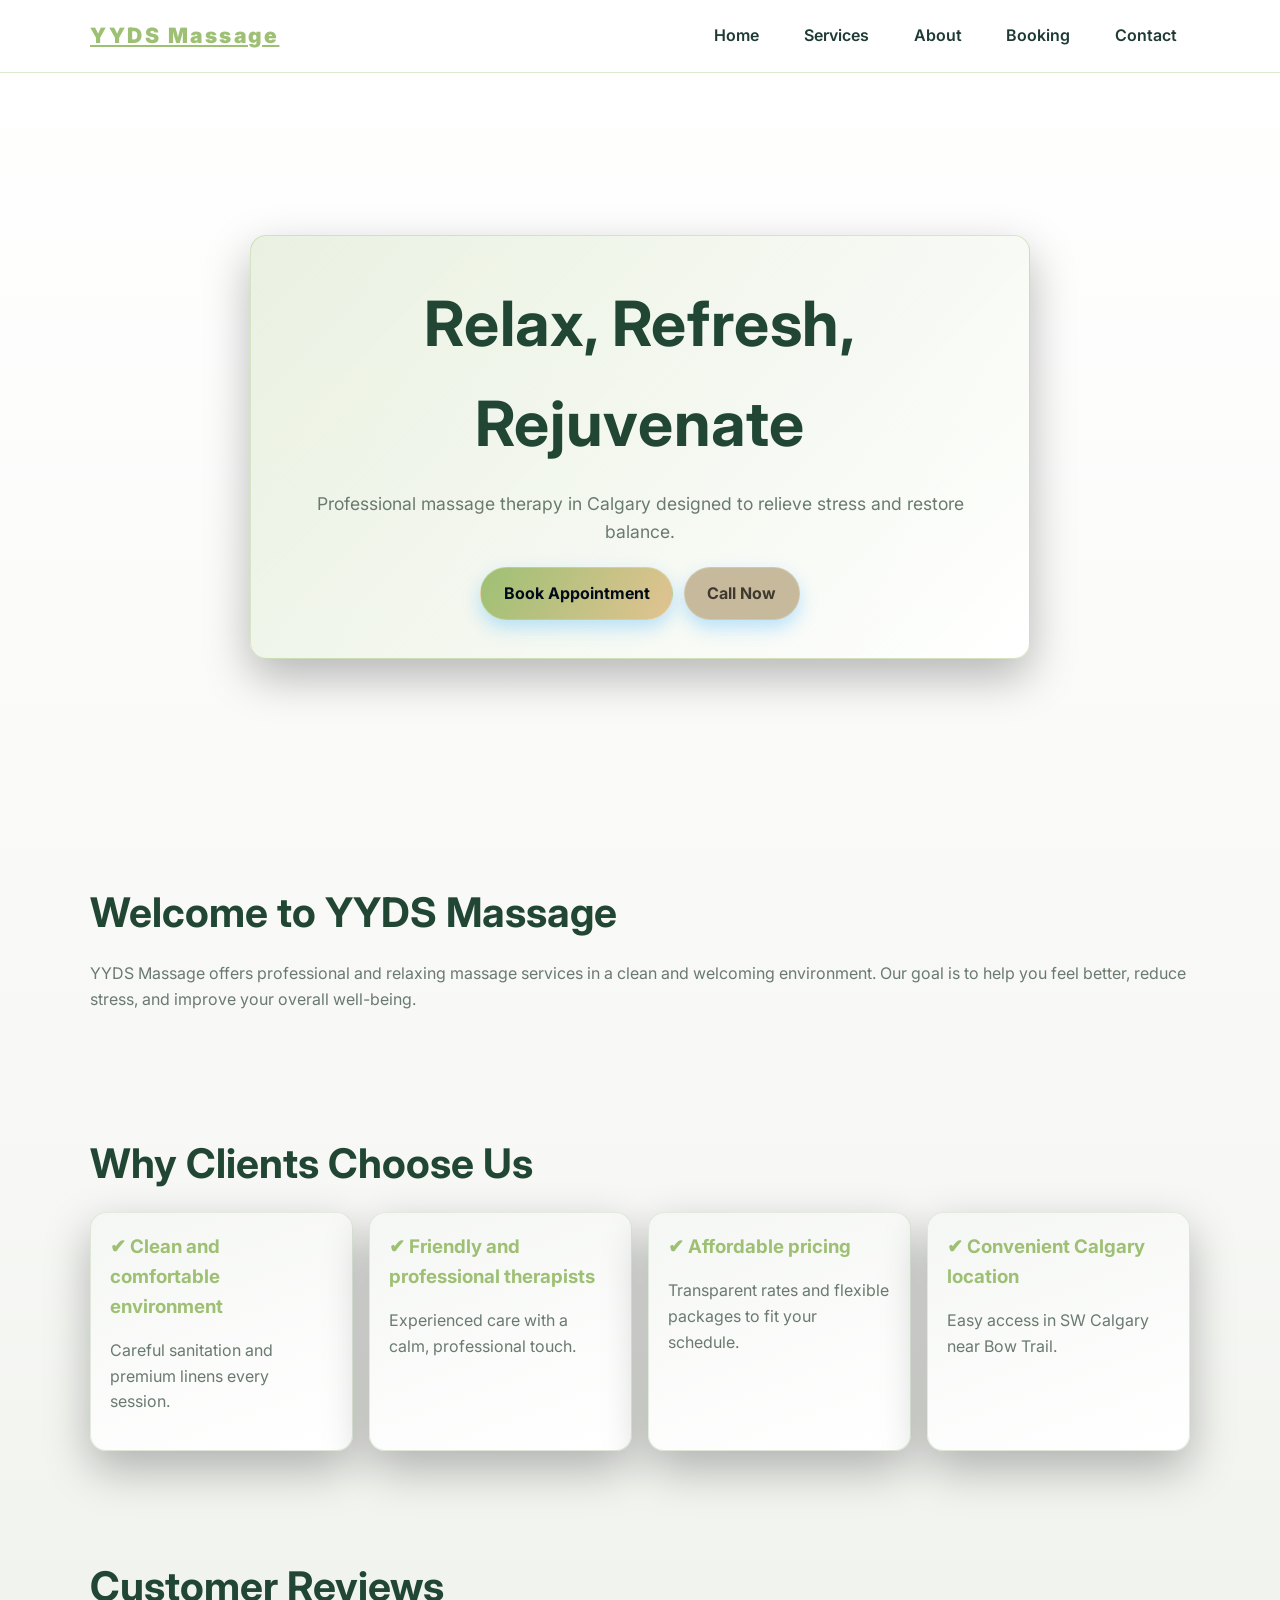
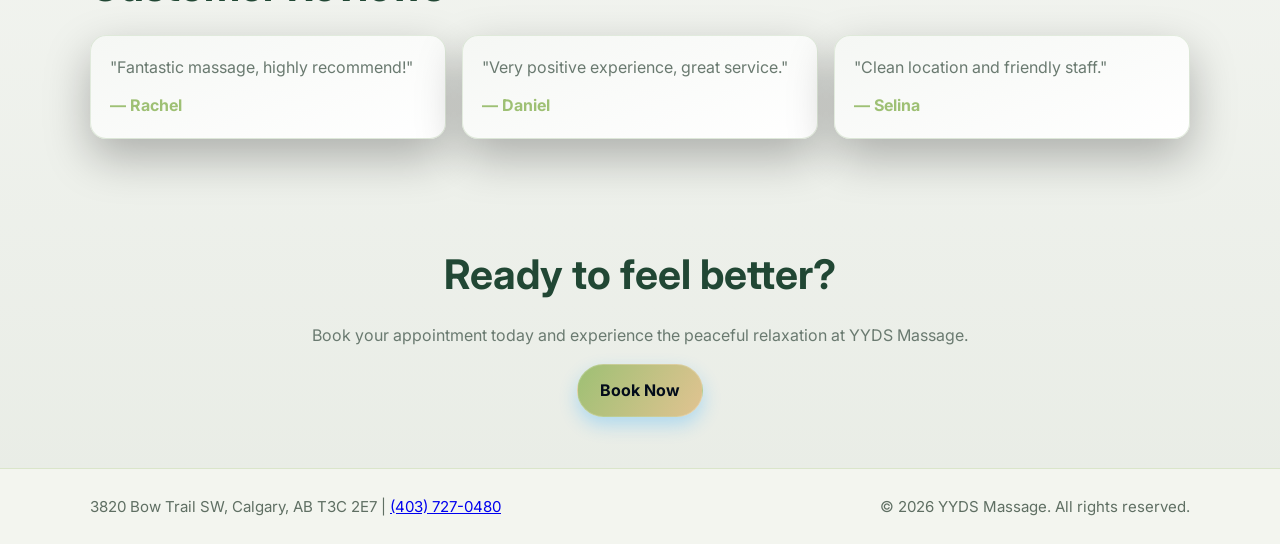
<file: index.html>
<!doctype html>
<html lang="en">
<head>
  <meta charset="UTF-8">
  <meta name="viewport" content="width=device-width, initial-scale=1.0">
  <title>YYDS Massage Calgary | Relaxing Massage Therapy</title>
  <meta name="description" content="Professional massage therapy in Calgary. Relax, refresh, and feel your best with YYDS Massage.">
  <link rel="preconnect" href="https://fonts.googleapis.com">
  <link rel="preconnect" href="https://fonts.gstatic.com" crossorigin>
  <link href="https://fonts.googleapis.com/css2?family=Inter:wght@400;500;600;700;800&display=swap" rel="stylesheet">
  <link rel="stylesheet" href="style.css">
</head>
<body>
  <header class="header">
    <div class="container navbar">
      <a href="index.html" class="brand">YYDS Massage</a>
      <button class="menu-toggle" aria-label="Toggle menu">☰</button>
      <nav class="nav-links">
        <a href="index.html">Home</a>
        <a href="services.html">Services</a>
        <a href="about.html">About</a>
        <a href="booking.html">Booking</a>
        <a href="contact.html">Contact</a>
      </nav>
    </div>
  </header>

  <main>
    <section class="hero" id="home">
      <div class="hero-content">
        <h1>Relax, Refresh, Rejuvenate</h1>
        <p>Professional massage therapy in Calgary designed to relieve stress and restore balance.</p>
        <div style="display:flex; flex-wrap:wrap; gap:0.7rem; justify-content:center;">
          <a href="booking.html" class="btn">Book Appointment</a>
          <a href="tel:+14037270480" class="btn" style="background:#c7b99c; color:#3f392f;">Call Now</a>
        </div>
      </div>
    </section>

    <section class="section" id="intro">
      <div class="container fade-in">
        <h2>Welcome to YYDS Massage</h2>
        <p>YYDS Massage offers professional and relaxing massage services in a clean and welcoming environment. Our goal is to help you feel better, reduce stress, and improve your overall well-being.</p>
      </div>
    </section>

    <section class="section" id="features">
      <div class="container">
        <h2>Why Clients Choose Us</h2>
        <div class="features fade-in delay-1">
          <div class="card"><h3>✔ Clean and comfortable environment</h3><p>Careful sanitation and premium linens every session.</p></div>
          <div class="card"><h3>✔ Friendly and professional therapists</h3><p>Experienced care with a calm, professional touch.</p></div>
          <div class="card"><h3>✔ Affordable pricing</h3><p>Transparent rates and flexible packages to fit your schedule.</p></div>
          <div class="card"><h3>✔ Convenient Calgary location</h3><p>Easy access in SW Calgary near Bow Trail.</p></div>
        </div>
      </div>
    </section>

    <section class="section" id="testimonials">
      <div class="container">
        <h2>Customer Reviews</h2>
        <div class="reviews fade-in delay-2">
          <div class="review"><p>"Fantastic massage, highly recommend!"</p><strong>— Rachel</strong></div>
          <div class="review"><p>"Very positive experience, great service."</p><strong>— Daniel</strong></div>
          <div class="review"><p>"Clean location and friendly staff."</p><strong>— Selina</strong></div>
        </div>
      </div>
    </section>

    <section class="section" id="call-to-action">
      <div class="container" style="text-align:center;">
        <h2>Ready to feel better?</h2>
        <p>Book your appointment today and experience the peaceful relaxation at YYDS Massage.</p>
        <a href="booking.html" class="btn book-cta">Book Now</a>
      </div>
    </section>
  </main>

  <footer class="footer">
    <div class="container">
      <p>3820 Bow Trail SW, Calgary, AB T3C 2E7 | <a href="tel:+14037270480">(403) 727-0480</a></p>
      <p>© 2026 YYDS Massage. All rights reserved.</p>
    </div>
  </footer>

  <script src="script.js"></script>
</body>
</html>
</file>
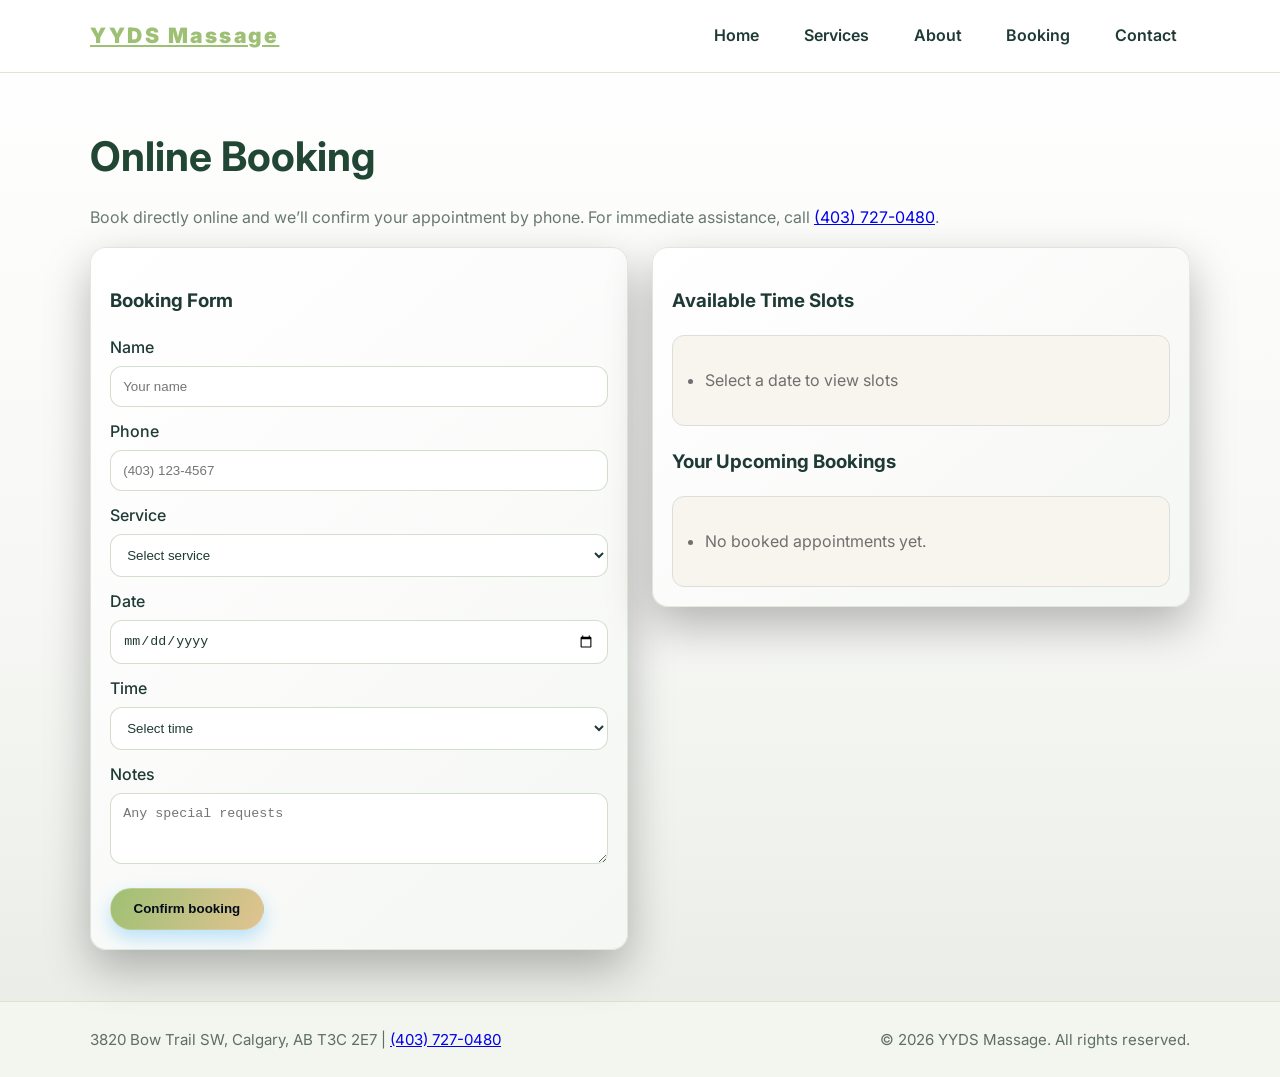
<file: booking.html>
<!doctype html>
<html lang="en">
<head>
  <meta charset="UTF-8">
  <meta name="viewport" content="width=device-width, initial-scale=1.0">
  <title>Booking | YYDS Massage Calgary</title>
  <meta name="description" content="Booking information for YYDS Massage: book online or call for appointments in Calgary.">
  <link rel="preconnect" href="https://fonts.googleapis.com">
  <link rel="preconnect" href="https://fonts.gstatic.com" crossorigin>
  <link href="https://fonts.googleapis.com/css2?family=Inter:wght@400;500;600;700;800&display=swap" rel="stylesheet">
  <link rel="stylesheet" href="style.css">
</head>
<body>
  <header class="header">
    <div class="container navbar">
      <a href="index.html" class="brand">YYDS Massage</a>
      <button class="menu-toggle" aria-label="Toggle menu">☰</button>
      <nav class="nav-links">
        <a href="index.html">Home</a>
        <a href="services.html">Services</a>
        <a href="about.html">About</a>
        <a href="booking.html">Booking</a>
        <a href="contact.html">Contact</a>
      </nav>
    </div>
  </header>

  <main>
    <section class="section">
      <div class="container">
        <h2>Online Booking</h2>
        <p>Book directly online and we’ll confirm your appointment by phone. For immediate assistance, call <a href="tel:+14037270480">(403) 727-0480</a>.</p>

        <div class="grid-two" style="align-items:start; gap: 1.5rem;">
          <div class="form fade-in">
            <h3>Booking Form</h3>
            <div id="bookingMessage" style="margin-bottom:1rem; color:#2a6a44;"></div>
            <form id="bookingForm">
              <label>Name <input id="nameInput" type="text" placeholder="Your name" required></label>
              <label>Phone <input id="phoneInput" type="tel" placeholder="(403) 123-4567" required></label>
              <label>Service
                <select id="serviceInput" required>
                  <option value="">Select service</option>
                  <option>Full Body Massage</option>
                  <option>Relaxation Massage</option>
                  <option>Deep Tissue Massage</option>
                  <option>Stress Relief Massage</option>
                </select>
              </label>
              <label>Date <input id="dateInput" type="date" required></label>
              <label>Time
                <select id="timeInput" required>
                  <option value="">Select time</option>
                  <option>10:00</option>
                  <option>11:30</option>
                  <option>13:00</option>
                  <option>14:30</option>
                  <option>16:00</option>
                  <option>18:00</option>
                  <option>20:00</option>
                </select>
              </label>
              <label>Notes <textarea id="notesInput" rows="3" placeholder="Any special requests"></textarea></label>
              <button type="submit" class="btn">Confirm booking</button>
            </form>
          </div>

          <div class="form fade-in delay-1">
            <h3>Available Time Slots</h3>
            <div style="background:#f8f5ee; border:1px solid #ddd; border-radius: 12px; padding: 1rem;">
              <ul id="slotList" style="padding-left:1rem; color:#6f6f6f;"></ul>
            </div>

            <h3 style="margin-top:1.3rem;">Your Upcoming Bookings</h3>
            <div style="background:#f8f5ee; border:1px solid #ddd; border-radius: 12px; padding: 1rem;">
              <ul id="bookingsList" style="padding-left:1rem; color:#6f6f6f;"></ul>
            </div>
          </div>
        </div>
      </div>
    </section>
  </main>

  <footer class="footer">
    <div class="container">
      <p>3820 Bow Trail SW, Calgary, AB T3C 2E7 | <a href="tel:+14037270480">(403) 727-0480</a></p>
      <p>© 2026 YYDS Massage. All rights reserved.</p>
    </div>
  </footer>

  <script src="script.js"></script>
</body>
</html>
</file>
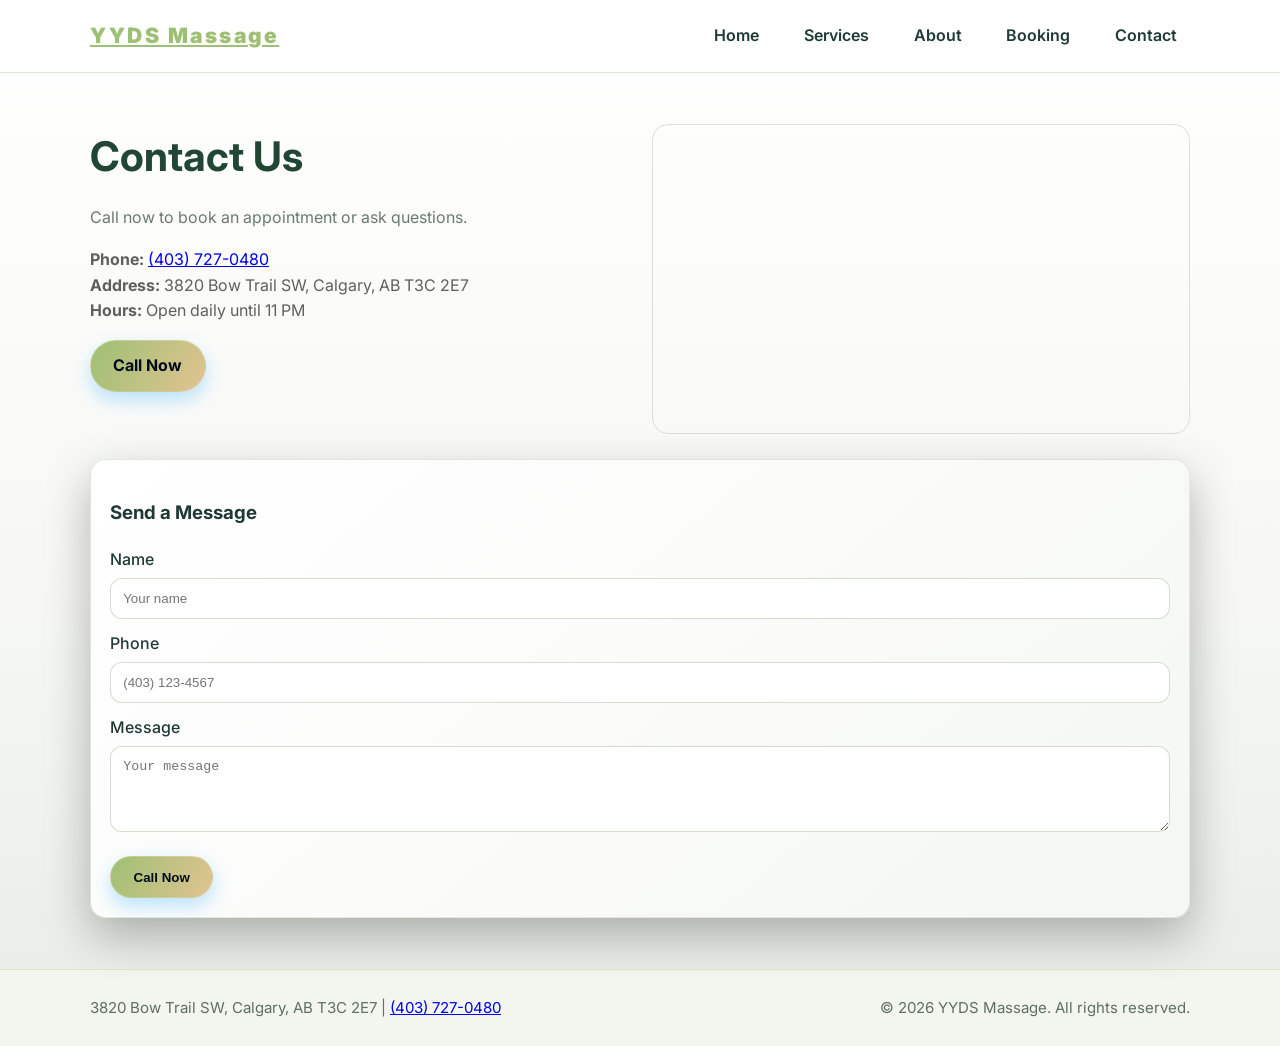
<file: contact.html>
<!doctype html>
<html lang="en">
<head>
  <meta charset="UTF-8">
  <meta name="viewport" content="width=device-width, initial-scale=1.0">
  <title>Contact | YYDS Massage Calgary</title>
  <meta name="description" content="Contact YYDS Massage in Calgary for massage, wellness, and relaxation.">
  <link rel="preconnect" href="https://fonts.googleapis.com">
  <link rel="preconnect" href="https://fonts.gstatic.com" crossorigin>
  <link href="https://fonts.googleapis.com/css2?family=Inter:wght@400;500;600;700;800&display=swap" rel="stylesheet">
  <link rel="stylesheet" href="style.css">
</head>
<body>
  <header class="header">
    <div class="container navbar">
      <a href="index.html" class="brand">YYDS Massage</a>
      <button class="menu-toggle" aria-label="Toggle menu">☰</button>
      <nav class="nav-links">
        <a href="index.html">Home</a>
        <a href="services.html">Services</a>
        <a href="about.html">About</a>
        <a href="booking.html">Booking</a>
        <a href="contact.html">Contact</a>
      </nav>
    </div>
  </header>

  <main>
    <section class="section">
      <div class="container grid-two">
        <div class="fade-in">
          <h2>Contact Us</h2>
          <p>Call now to book an appointment or ask questions.</p>
          <ul style="list-style:none; padding-left:0; color:#5f5f5f;">
            <li><strong>Phone:</strong> <a href="tel:+14037270480">(403) 727-0480</a></li>
            <li><strong>Address:</strong> 3820 Bow Trail SW, Calgary, AB T3C 2E7</li>
            <li><strong>Hours:</strong> Open daily until 11 PM</li>
          </ul>
          <a class="btn" href="tel:+14037270480">Call Now</a>
        </div>

        <div class="fade-in delay-1">
          <div style="border:1px solid #ddd; border-radius:16px; overflow:hidden;"><iframe width="100%" height="300" style="border:0" loading="lazy" allowfullscreen src="https://www.google.com/maps/embed?pb=!1m18!1m12!1m3!1d2943.5751283300237!2d-114.16203668454449!3d50.982104279489895!2m3!1f0!2f0!3f0!3m2!1i1024!2i768!4f13.1!3m3!1m2!1s0x5371700f2a3ff65f%3A0xa69d9bf9eac2f85d!2s3820%20Bow%20Trail%20SW%2C%20Calgary%2C%20AB%20T3C%202E7!5e0!3m2!1sen!2sca!4v1700000000000" aria-hidden="false" tabindex="0"></iframe></div>
        </div>
      </div>

      <div class="container" style="margin-top:1.6rem;">
        <div class="form fade-in delay-2">
          <h3>Send a Message</h3>
          <form>
            <label>Name <input type="text" placeholder="Your name"></label>
            <label>Phone <input type="tel" placeholder="(403) 123-4567"></label>
            <label>Message <textarea rows="4" placeholder="Your message"></textarea></label>
            <button type="button" class="btn book-cta">Call Now</button>
          </form>
        </div>
      </div>
    </section>
  </main>

  <footer class="footer">
    <div class="container">
      <p>3820 Bow Trail SW, Calgary, AB T3C 2E7 | <a href="tel:+14037270480">(403) 727-0480</a></p>
      <p>© 2026 YYDS Massage. All rights reserved.</p>
    </div>
  </footer>

  <script src="script.js"></script>
</body>
</html>
</file>
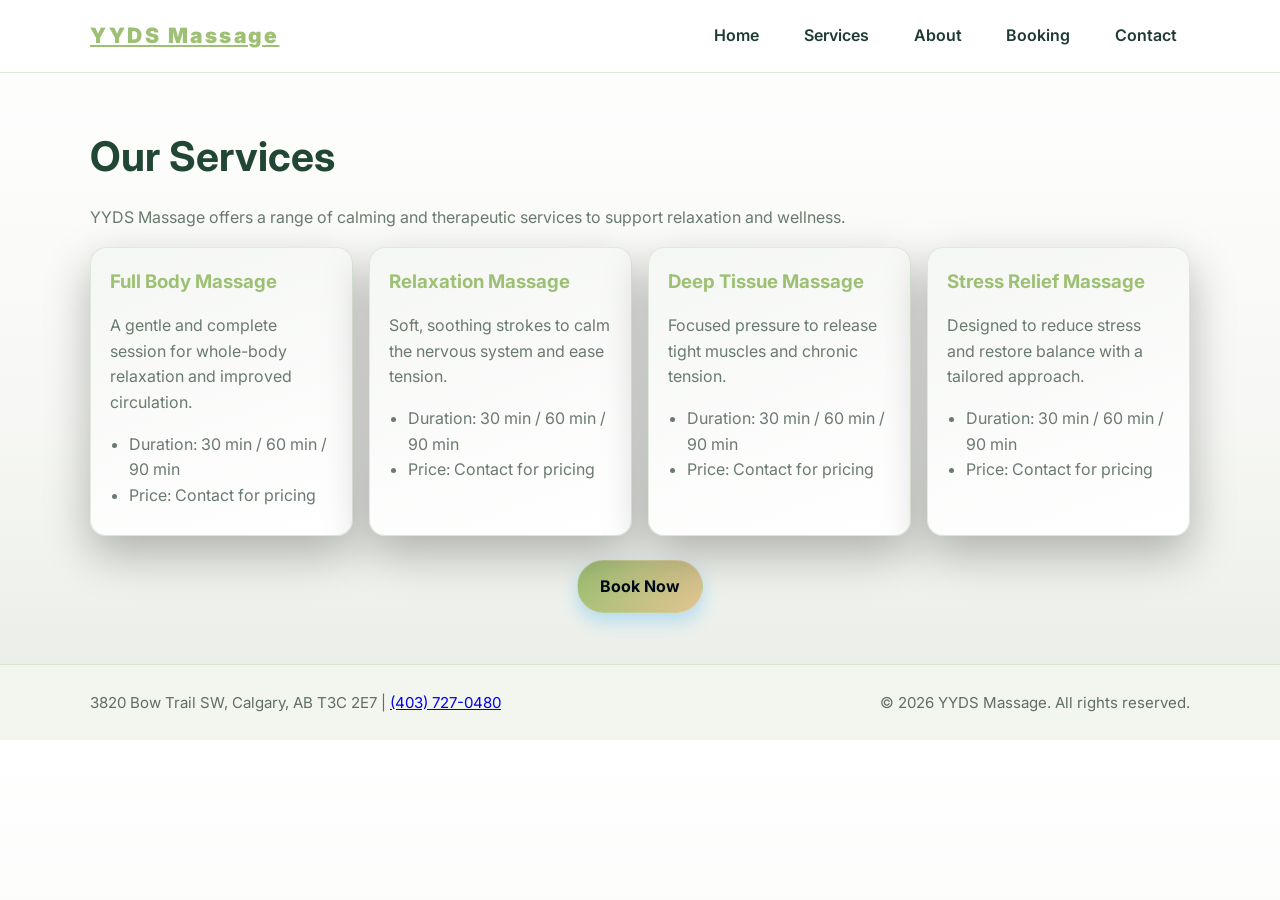
<file: services.html>
<!doctype html>
<html lang="en">
<head>
  <meta charset="UTF-8">
  <meta name="viewport" content="width=device-width, initial-scale=1.0">
  <title>Services | YYDS Massage Calgary</title>
  <meta name="description" content="Massage services at YYDS Massage in Calgary including full body, relaxation, deep tissue, and stress relief.">
  <link rel="preconnect" href="https://fonts.googleapis.com">
  <link rel="preconnect" href="https://fonts.gstatic.com" crossorigin>
  <link href="https://fonts.googleapis.com/css2?family=Inter:wght@400;500;600;700;800&display=swap" rel="stylesheet">
  <link rel="stylesheet" href="style.css">
</head>
<body>
  <header class="header">
    <div class="container navbar">
      <a href="index.html" class="brand">YYDS Massage</a>
      <button class="menu-toggle" aria-label="Toggle menu">☰</button>
      <nav class="nav-links">
        <a href="index.html">Home</a>
        <a href="services.html">Services</a>
        <a href="about.html">About</a>
        <a href="booking.html">Booking</a>
        <a href="contact.html">Contact</a>
      </nav>
    </div>
  </header>

  <main>
    <section class="section">
      <div class="container">
        <h2>Our Services</h2>
        <p>YYDS Massage offers a range of calming and therapeutic services to support relaxation and wellness.</p>
        <div class="service-list fade-in delay-1">
          <div class="service-item">
            <h3>Full Body Massage</h3>
            <p>A gentle and complete session for whole-body relaxation and improved circulation.</p>
            <ul><li>Duration: 30 min / 60 min / 90 min</li><li>Price: Contact for pricing</li></ul>
          </div>
          <div class="service-item">
            <h3>Relaxation Massage</h3>
            <p>Soft, soothing strokes to calm the nervous system and ease tension.</p>
            <ul><li>Duration: 30 min / 60 min / 90 min</li><li>Price: Contact for pricing</li></ul>
          </div>
          <div class="service-item">
            <h3>Deep Tissue Massage</h3>
            <p>Focused pressure to release tight muscles and chronic tension.</p>
            <ul><li>Duration: 30 min / 60 min / 90 min</li><li>Price: Contact for pricing</li></ul>
          </div>
          <div class="service-item">
            <h3>Stress Relief Massage</h3>
            <p>Designed to reduce stress and restore balance with a tailored approach.</p>
            <ul><li>Duration: 30 min / 60 min / 90 min</li><li>Price: Contact for pricing</li></ul>
          </div>
        </div>
        <div style="text-align:center; margin-top:1.5rem;"><a href="booking.html" class="btn book-cta">Book Now</a></div>
      </div>
    </section>
  </main>

  <footer class="footer">
    <div class="container">
      <p>3820 Bow Trail SW, Calgary, AB T3C 2E7 | <a href="tel:+14037270480">(403) 727-0480</a></p>
      <p>© 2026 YYDS Massage. All rights reserved.</p>
    </div>
  </footer>

  <script src="script.js"></script>
</body>
</html>
</file>
<file: style.css>
/* YYDS Massage – Relaxing spa gradients (inspired by leelaecospa) */
:root {
  --bg: #ffffff;
  --surface: #ffffff;
  --surface-soft: #f5f7f4;
  --text: #1f3a35;
  --subtext: #6a7a70;
  --accent: #9ec074;
  --accent-2: #e1c391;
  --border: rgba(255,255,255,0.16);
  --shadow: 0 18px 46px rgba(0,0,0,0.28);
  --radius: 16px;
  --transition: 0.35s ease;
}
* { box-sizing: border-box; }
body {
  margin: 0;
  font-family: 'Inter', 'Segoe UI', sans-serif;
  line-height: 1.6;
  color: #1f3a35;
  background: linear-gradient(180deg, #ffffff 0%, #f7f8f5 55%, #e8ece5 100%);
  scroll-behavior: smooth;
}
img { max-width: 100%; display: block; border-radius: 12px; }
.container { width: min(1100px, 92vw); margin: 0 auto; }
.header {
  position: sticky;
  top: 0;
  z-index: 999;
  backdrop-filter: blur(14px);
  background: rgba(255,255,255,0.85);
  border-bottom: 1px solid rgba(156,192,116,0.35);
}
.navbar { display: flex; align-items: center; justify-content: space-between; padding: 1rem 0; }
.navbar .brand { font-weight: 900; color: var(--accent); letter-spacing: 0.12em; font-size: 1.32rem; }
.nav-links { display: flex; gap: 1.2rem; }
.nav-links a { color: var(--text); text-decoration: none; font-weight: 600; padding: .45rem .8rem; border-radius: 12px; transition: var(--transition); }
.nav-links a:hover { color: #021310; background: linear-gradient(120deg, rgba(158,192,116,0.95), rgba(225,195,145,0.95)); }
.menu-toggle { display: none; border: 0; background: none; color: var(--text); font-size: 1.5rem; }
.hero { min-height: 84vh; display: grid; place-items: center; text-align: center; padding: 3rem 0 3.5rem; }
.hero-content { background: linear-gradient(135deg, rgba(158,192,116,0.2), rgba(255,255,255,0.9)); border: 1px solid rgba(157,192,116,0.4); border-radius: var(--radius); box-shadow: var(--shadow); padding: 2.4rem; max-width: 780px; animation: fadeUp .9s ease both; }
.hero h1 { margin: 0; font-size: clamp(2.1rem, 5vw, 3.9rem); color: #214734; letter-spacing: 0.01em; }
.hero p { margin: 1rem 0 1.3rem; color: var(--subtext); font-size: 1.1rem; }

.btn { display: inline-block; background: linear-gradient(120deg, var(--accent), var(--accent-2)); color: #020b1a; text-decoration: none; padding: 0.78rem 1.4rem; border-radius: 999px; border: 1px solid rgba(255,255,255,0.18); transition: var(--transition); font-weight: 700; box-shadow: 0 8px 18px rgba(41,169,255,0.3); }
.btn:hover { transform: translateY(-2px); box-shadow: 0 12px 24px rgba(255,215,0,0.3); }
.section { padding: 3.2rem 0; }
.section h2 { margin: 0 0 1rem; font-size: clamp(1.5rem, 4vw, 2.55rem); color: #214734; }
.section p { color: var(--subtext); }
.features, .reviews, .service-list { display: grid; gap: 1rem; grid-template-columns: repeat(auto-fit,minmax(240px,1fr)); }
.card, .review, .service-item, .form { background: linear-gradient(160deg, var(--surface-soft), var(--surface)); border-radius: var(--radius); border: 1px solid rgba(160,188,145,0.3); box-shadow: var(--shadow); padding: 1.2rem; transition: var(--transition); }
.card:hover, .review:hover, .service-item:hover, .form:hover { transform: translateY(-2px); border-color: rgba(158,192,116,0.55); }
.card h3, .service-item h3, .review strong { margin: 0 0 .6rem; color: var(--accent); }
.card p, .service-item p, .review p, .form p, .section p { color: var(--subtext); }
.review p { margin: 0 0 .8rem; }
.service-item ul { padding-left: 1.2rem; margin: .5rem 0; color: var(--subtext); }
.grid-two { display: grid; grid-template-columns: 1fr 1fr; gap: 1.5rem; align-items: start; }
.form { background: linear-gradient(140deg, #ffffff, #f5f7f4); }
.form label { display: block; margin-top: .75rem; font-weight: 500; color: #1f3a35; }
.form input, .form select, .form textarea { width: 100%; margin-top: 0.35rem; border: 1px solid rgba(145,174,132,0.4); border-radius: 12px; padding: 0.75rem; background: #ffffff; color: #1f3a35; }
.form input:focus, .form select:focus, .form textarea:focus { outline: 2px solid rgba(158,192,116,0.45); border-color: rgba(158,192,116,0.8); }
.form button { margin-top: 1rem; }
.footer { background: #f3f5ef; color: #5f6f63; font-size: 0.94rem; padding: 1.6rem 0; border-top: 1px solid rgba(158,192,116,0.3); }
.footer .container { display: flex; flex-wrap: wrap; align-items: center; justify-content: space-between; gap: .7rem; }
.footer p { margin:0; }
@keyframes fadeUp { from { opacity: 0; transform: translateY(14px);} to { opacity: 1; transform: translateY(0);} }
.fade-in { opacity:0; transform: translateY(20px); animation: fadeUp .9s ease forwards; }
.fade-in.delay-1 { animation-delay:.2s; }
.fade-in.delay-2 { animation-delay:.35s; }
.fade-in.delay-3 { animation-delay:.5s; }
@media (max-width: 940px) { .grid-two { grid-template-columns: 1fr; } }
@media (max-width: 768px) {
  .nav-links { position: fixed; top: 64px; right: 0; background: rgba(255,255,255,0.95); width: 220px; height: calc(100vh - 64px); transform: translateX(100%); transition: transform .28s ease; flex-direction: column; padding: .8rem; gap: .4rem; }
  .nav-links.active { transform: translateX(0); }
  .menu-toggle { display: block; }
  .nav-links a { padding: .9rem 1rem; font-size: 1rem; }
}
</file>
